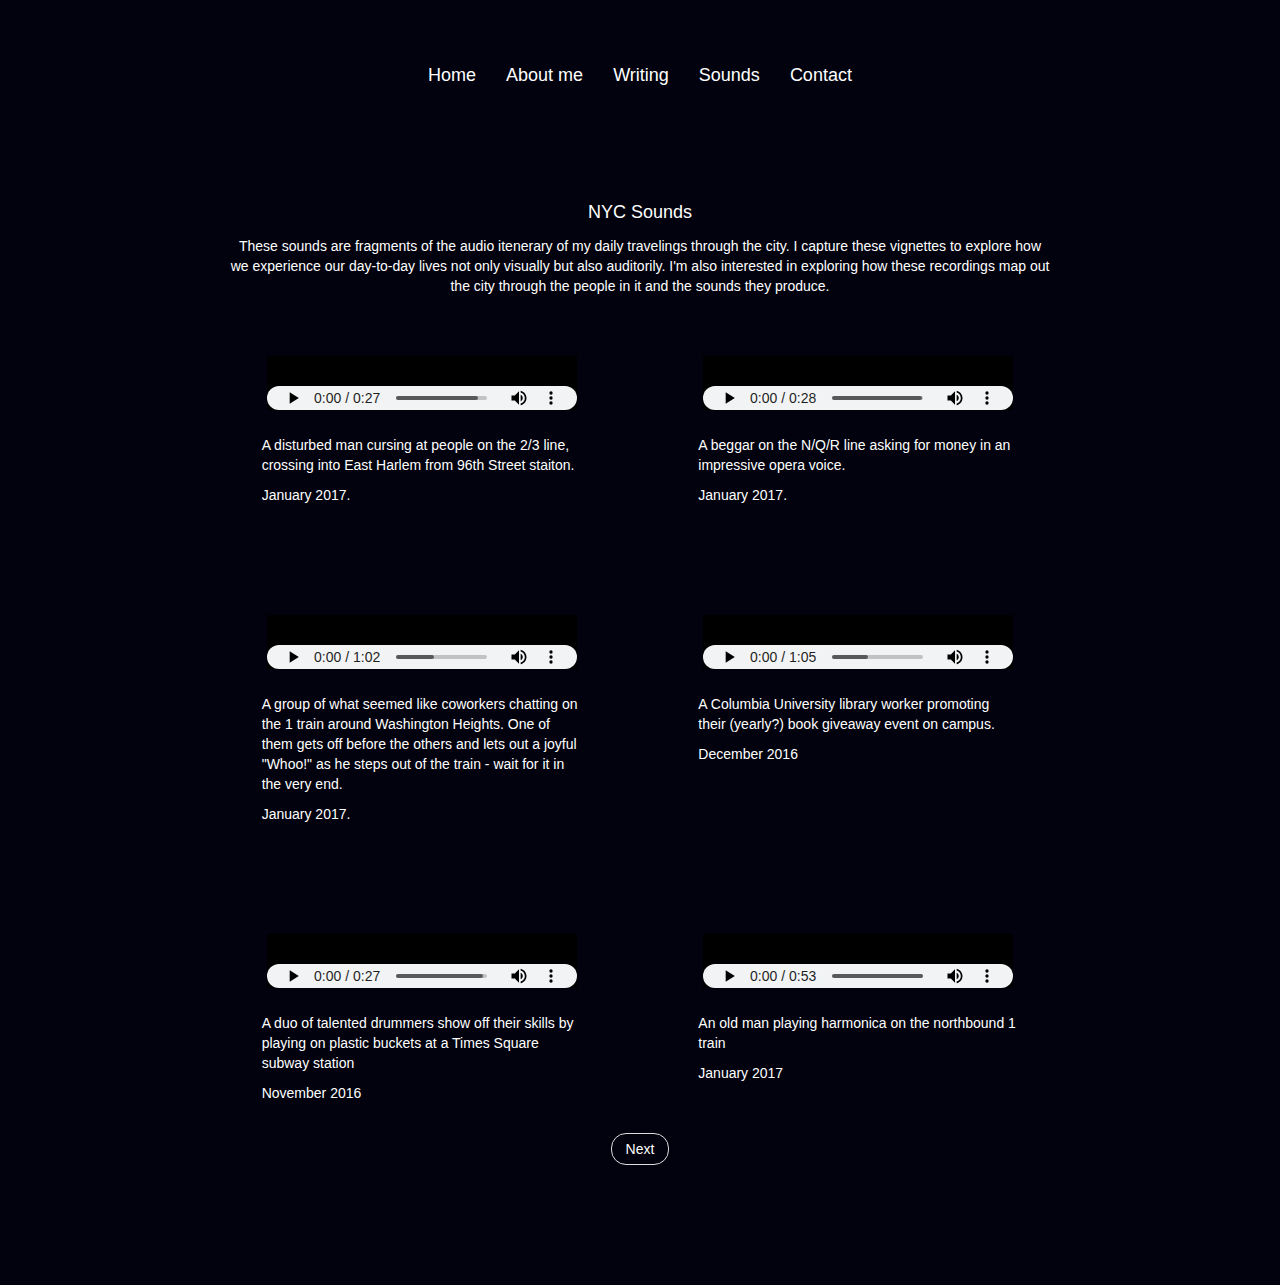
<file: nyc_sounds.html>
<!DOCTYPE html>
<html lang="en">
  <head>
    <meta charset="utf-8">
    <meta http-equiv="X-UA-Compatible" content="IE=edge">
    <meta name="viewport" content="width=device-width, initial-scale=1">
    <!-- The above 3 meta tags *must* come first in the head; any other head content must come *after* these tags -->
    <title>NYC Sounds</title>

    <!-- Bootstrap -->
    <link href="bootstrap-3.3.7-dist/css/bootstrap.min.css" rel="stylesheet">
    <link href="css/styles.css" rel="stylesheet">
    <!-- HTML5 shim and Respond.js for IE8 support of HTML5 elements and media queries -->
    <!-- WARNING: Respond.js doesn't work if you view the page via file:// -->
    <!--[if lt IE 9]>
      <script src="https://oss.maxcdn.com/html5shiv/3.7.3/html5shiv.min.js"></script>
      <script src="https://oss.maxcdn.com/respond/1.4.2/respond.min.js"></script>
    <![endif]-->
  </head>
  <body>
    
    <!-- navigation bar -->
    <nav class="navbar navbar-default" id="home-navbar">
    <div class="container-fluid">
      <!-- Brand and toggle get grouped for better mobile display -->
      <div class="navbar-header">
        <button type="button" class="navbar-toggle collapsed" data-toggle="collapse" data-target="#bs-example-navbar-collapse-1" aria-expanded="false">
          <span class="sr-only">Toggle navigation</span>
          <span class="icon-bar"></span>
          <span class="icon-bar"></span>
          <span class="icon-bar"></span>
        </button>
      </div>

      <!-- Collect the nav links, forms, and other content for toggling -->
      <div class="collapse navbar-collapse" id="bs-example-navbar-collapse-1">
        <ul class="nav navbar-nav">
          <li><a href="index.html">Home</a></li>
          <li><a href="about.html">About me</a></li>
          <li><a href="essays.html">Writing</a></li>
          <li><a href="sounds.html">Sounds</a></li>
          <li><a href="contact.html">Contact</a></li>
        </ul>
        
      </div><!-- /.navbar-collapse -->
    </div><!-- /.container-fluid -->
    </nav> 
    <!-- end of navigation bar -->

    <p class="text-center title">NYC Sounds</p>
    
    <div class="row">

    </div>
      <div class="col-md-8 col-md-offset-2">
        <p class="text-center contianer">
          These sounds are fragments of the audio itenerary of my daily travelings
          through the city. I capture these vignettes to explore how we
          experience our day-to-day lives not only visually but also auditorily. I'm also
          interested in exploring how these recordings map out the city through the people in it and the sounds they produce.
          <!-- also they map out the city through the people in it and the sounds they produce --> 
        </p>
      </div>
    <div>
      
      <!-- NYC sounds -->
      <div class="row">
        <div class="col-md-4 col-md-offset-2 page-content">
          <audio controls>
            <source src="nyc_sounds/mp3/angry_guy.mp3" type="audio/mpeg"></source>
            <source src="nyc_sounds/ogg/angry_guy.ogg" type="audio/ogg"></source>
            <!-- fallback for non supporting browsers goes here -->
            <p>Your browser does not support HTML5 audio, but you can still 
            <a href="nyc_sounds/mp3/angry_guy.mp3">download the file</a></p>
          </audio>
          <div class="description container">
            <p>A disturbed man cursing at people on the 2/3 line, 
            crossing into East Harlem from 96th Street staiton.</p>
            <p>January 2017.</p>
          </div>
        </div>
        <div class="col-md-4 page-content">
          <audio controls>
            <source src="nyc_sounds/mp3/begging_opera_style.mp3" type="audio/mpeg"></source>
            <source src="nyc_sounds/ogg/begging_opera_style.ogg" type="audio/ogg"></source>
            <!-- fallback for non supporting browsers goes here -->
            <p>Your browser does not support HTML5 audio, but you can still 
            <a href="nyc_sounds/mp3/begging_opera_style.mp3">download the file</a></p>
          </audio>
          <div class="description container">
            <p>A beggar on the N/Q/R line asking for money in an
            impressive opera voice.</p>
            <p>January 2017.</p>
          </div>
        </div>
      </div>
    </div>
    <div class="page-content">
      <div class="row">
        <div class="col-md-4 col-md-offset-2 page-content">
          <audio controls>
            <source src="nyc_sounds/mp3/dominicans_farewell.mp3" type="audio/mpeg"></source>
            <source src="nyc_sounds/ogg/dominicans_farewell.ogg" type="audio/ogg"></source>
            <!-- fallback for non supporting browsers goes here -->
            <p>Your browser does not support HTML5 audio, but you can still 
            <a href="nyc_sounds/mp3/dominicans_farewell.mp3">download the file</a></p>
          </audio>
          <div class="description container">
            <p>A group of what seemed like coworkers chatting on the 1 train around Washington Heights.
            One of them gets off before the others and lets out
            a joyful "Whoo!" as he steps out of the train - wait for it in the very end.</p>
            <p>January 2017.</p>
          </div>
        </div>
        <div class="col-md-4 page-content">
          <audio controls>
            <source src="nyc_sounds/mp3/keep_knowledge_out_of_the_garbage.mp3" type="audio/mpeg"></source>
            <source src="nyc_sounds/ogg/keep_knowledge_out_of_the_garbage.ogg" type="audio/ogg"></source>
            <!-- fallback for non supporting browsers goes here -->
            <p>Your browser does not support HTML5 audio, but you can still 
            <a href="nyc_sounds/mp3/keep_knowledge_out_of_the_garbage.mp3">download the file</a></p>
          </audio>
          <div class="description container">
            <p>A Columbia University library worker promoting their (yearly?) book giveaway event on campus.</p> 
            <p>December 2016</p>
          </div>  
        </div>
      </div>
    </div>
    <div class="page-content">
      <div class="row">
        <div class="col-md-4 col-md-offset-2 page-content">
          <audio controls>
            <source src="nyc_sounds/mp3/drum_duet.mp3" type="audio/mpeg"></source>
            <source src="nyc_sounds/ogg/drum_duet.ogg" type="audio/ogg"></source>
            <!-- fallback for non supporting browsers goes here -->
            <p>Your browser does not support HTML5 audio, but you can still 
            <a href="nyc_sounds/mp3/drum_duet.mp3">download the file</a></p>
          </audio>
          <div class="description container">
            <p>A duo of talented drummers show off their skills by playing on plastic buckets at a
            Times Square subway station</p> 
            <p>November 2016</p>
          </div>
        </div>
        <div class="col-md-4 page-content">
          <audio controls>
            <source src="nyc_sounds/mp3/man_plays_harmonica.mp3" type="audio/mpeg"></source>
            <source src="nyc_sounds/ogg/man_plays_harmonica.ogg" type="audio/ogg"></source>
            <!-- fallback for non supporting browsers goes here -->
            <p>Your browser does not support HTML5 audio, but you can still 
            <a href="nyc_sounds/mp3/man_plays_harmonica.mp3">download the file</a></p>
          </audio>
          <div class="description container">
            <p>An old man playing harmonica on the northbound 1 train</p> 
            <p>January 2017</p>
          </div> 
        </div>
      </div>
    </div>

    <nav aria-label="...">
      <ul class="pager">
        <li><a href="nyc_sounds_p1.html">Next</a></li>
      </ul>
    </nav>

    <div class="temp"></div>
    <!-- jQuery (necessary for Bootstrap's JavaScript plugins) -->
    <script src="https://ajax.googleapis.com/ajax/libs/jquery/1.12.4/jquery.min.js"></script>
    <!-- Include all compiled plugins (below), or include individual files as needed -->
    <script src="js/bootstrap.min.js"></script>
  </body>
</html>
</file>
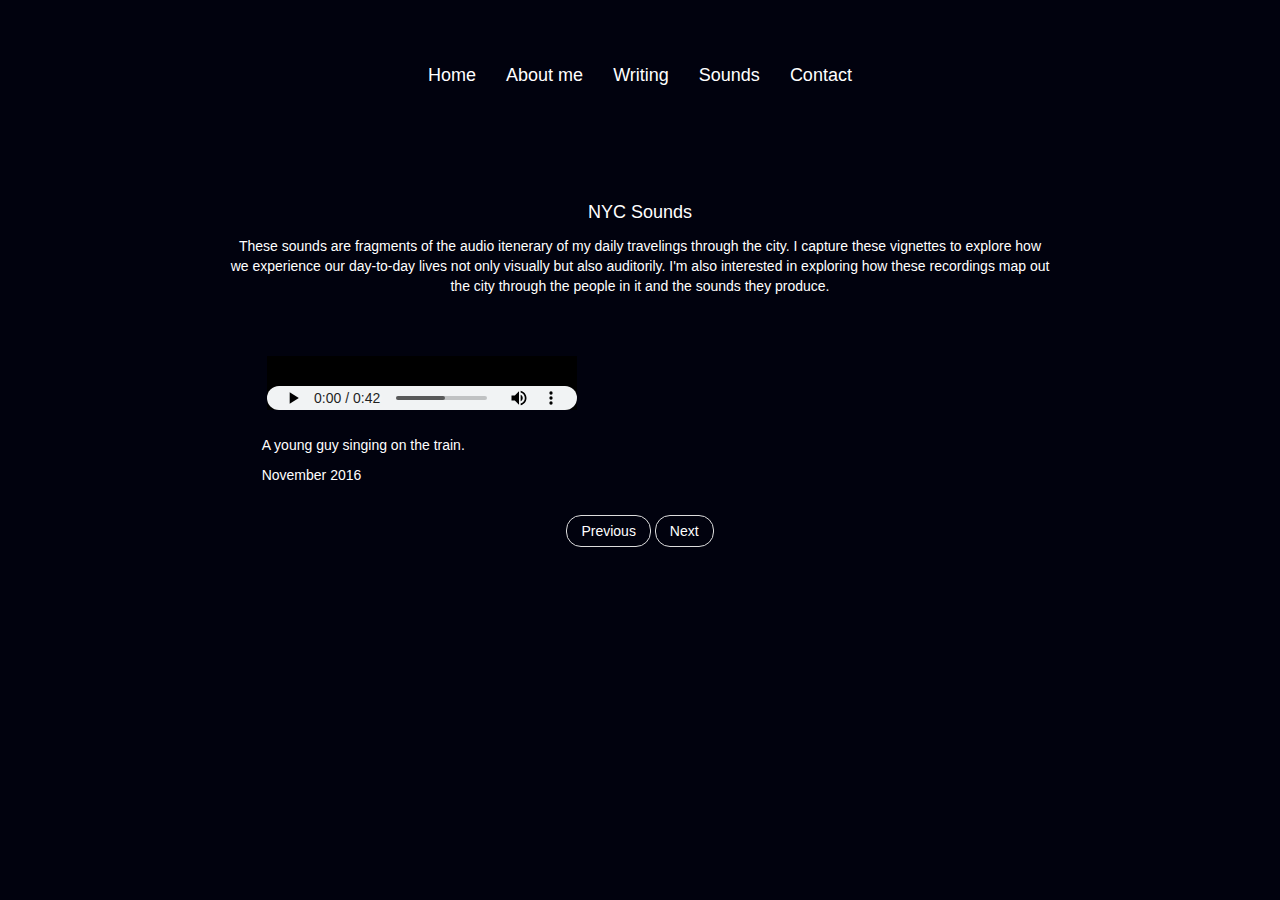
<file: nyc_sounds_p1.html>
<!DOCTYPE html>
<html lang="en">
  <head>
    <meta charset="utf-8">
    <meta http-equiv="X-UA-Compatible" content="IE=edge">
    <meta name="viewport" content="width=device-width, initial-scale=1">
    <!-- The above 3 meta tags *must* come first in the head; any other head content must come *after* these tags -->
    <title>NYC Sounds</title>

    <!-- Bootstrap -->
    <link href="bootstrap-3.3.7-dist/css/bootstrap.min.css" rel="stylesheet">
    <link href="css/styles.css" rel="stylesheet">
    <!-- HTML5 shim and Respond.js for IE8 support of HTML5 elements and media queries -->
    <!-- WARNING: Respond.js doesn't work if you view the page via file:// -->
    <!--[if lt IE 9]>
      <script src="https://oss.maxcdn.com/html5shiv/3.7.3/html5shiv.min.js"></script>
      <script src="https://oss.maxcdn.com/respond/1.4.2/respond.min.js"></script>
    <![endif]-->
  </head>
  <body>
    
    <!-- navigation bar -->
    <nav class="navbar navbar-default" id="home-navbar">
    <div class="container-fluid">
      <!-- Brand and toggle get grouped for better mobile display -->
      <div class="navbar-header">
        <button type="button" class="navbar-toggle collapsed" data-toggle="collapse" data-target="#bs-example-navbar-collapse-1" aria-expanded="false">
          <span class="sr-only">Toggle navigation</span>
          <span class="icon-bar"></span>
          <span class="icon-bar"></span>
          <span class="icon-bar"></span>
        </button>
      </div>

      <!-- Collect the nav links, forms, and other content for toggling -->
      <div class="collapse navbar-collapse" id="bs-example-navbar-collapse-1">
        <ul class="nav navbar-nav">
          <li><a href="index.html">Home</a></li>
          <li><a href="about.html">About me</a></li>
          <li><a href="essays.html">Writing</a></li>
          <li><a href="sounds.html">Sounds</a></li>
          <li><a href="contact.html">Contact</a></li>
        </ul>
        
      </div><!-- /.navbar-collapse -->
    </div><!-- /.container-fluid -->
    </nav> 
    <!-- end of navigation bar -->

    <p class="text-center title">NYC Sounds</p>
    
    <div class="row">

    </div>
      <div class="col-md-8 col-md-offset-2">
        <p class="text-center contianer">
          These sounds are fragments of the audio itenerary of my daily travelings
          through the city. I capture these vignettes to explore how we
          experience our day-to-day lives not only visually but also auditorily. I'm also
          interested in exploring how these recordings map out the city through the people in it and the sounds they produce.
          <!-- also they map out the city through the people in it and the sounds they produce --> 
        </p>
      </div>
    <div>
      
      <!-- NYC sounds -->
      <div class="page-content">
      <div class="row">
        <div class="col-md-4 col-md-offset-2 page-content">
          <audio controls>
            <source src="nyc_sounds/mp3/young_guy_singing.mp3" type="audio/mpeg"></source>
            <source src="nyc_sounds/ogg/young_guy_singing.ogg" type="audio/ogg"></source>
            <!-- fallback for non supporting browsers goes here -->
            <p>Your browser does not support HTML5 audio, but you can still 
            <a href="nyc_sounds/mp3/young_guy_singing.mp3">download the file</a></p>
          </audio>
          <div class="description container">
            <p>A young guy singing on the train.</p> 
            <p>November 2016</p>
          </div>
        </div>
        <div class="col-md-4 page-content">
          <!-- audio file goes here -->
        </div>
      </div>
    </div>

    <nav aria-label="...">
      <ul class="pager">
        <li><a href="nyc_sounds.html">Previous</a></li>
        <li><a href="#">Next</a></li>
      </ul>
    </nav>
</file>
<file: css/styles.css>
body {
  background-color: #01020E;
  font-family: Verdana,Geneva,sans-serif
}

/* delete this later */
.temp {
  padding-top: 100px;
}
/*-------------------*/

div {
  color: #ffffff;
}

.pager li>a, .pager li>span {
  background-color: #01020E !important;
}


.description {
  max-width: 350px;
  text-align: left;
  padding-top: 20px;
}

audio {
  background-color: black;
  padding-top: 30px;
  width: 310px;
}

.title {
  color: #ffffff;
  font-size: large;
  padding-top: 50px;
}
#home-navbar {
  margin: 50px;
  background: transparent;
  border: none;
  font-size: large;
}

@media (min-width: 768px) {
  .navbar .navbar-nav {
    display: inline-block;
    float: none;
    vertical-align: top;
  }
  .navbar .navbar-collapse {
    text-align: center;
  }
}

#links {
  display: inline;
}


.content-coming {
  padding-top: 50px;
  font-size: medium;
  color: #ffffff;
  text-align: center;
}

.navbar-default .navbar-nav > li > a {
  color: #ffffff;
}

.navbar-default .navbar-nav > li > a:hover, .navbar-default .navbar-nav > li > a:focus,
a:hover, a:focus {
  color: #3BDAC7;
}

#weekly-quote:hover {

}

a {
  color: #ffffff;
}

.page-links {
  padding-top: 50px;
  font-size: medium;
}

.page-links > div {
  min-height: 50px;
}

.page-links:hover {
  color: #3BDAC7;
}

#index-nav-ul {
  margin: 0 auto;
}

#quote {
  padding-top: 50px;
  font-size: medium;
  color: #ffffff;
}

.row {
  text-align: center;
  color: #ffffff;
}

.page-content {
  margin-top: 50px;
}
</file>
